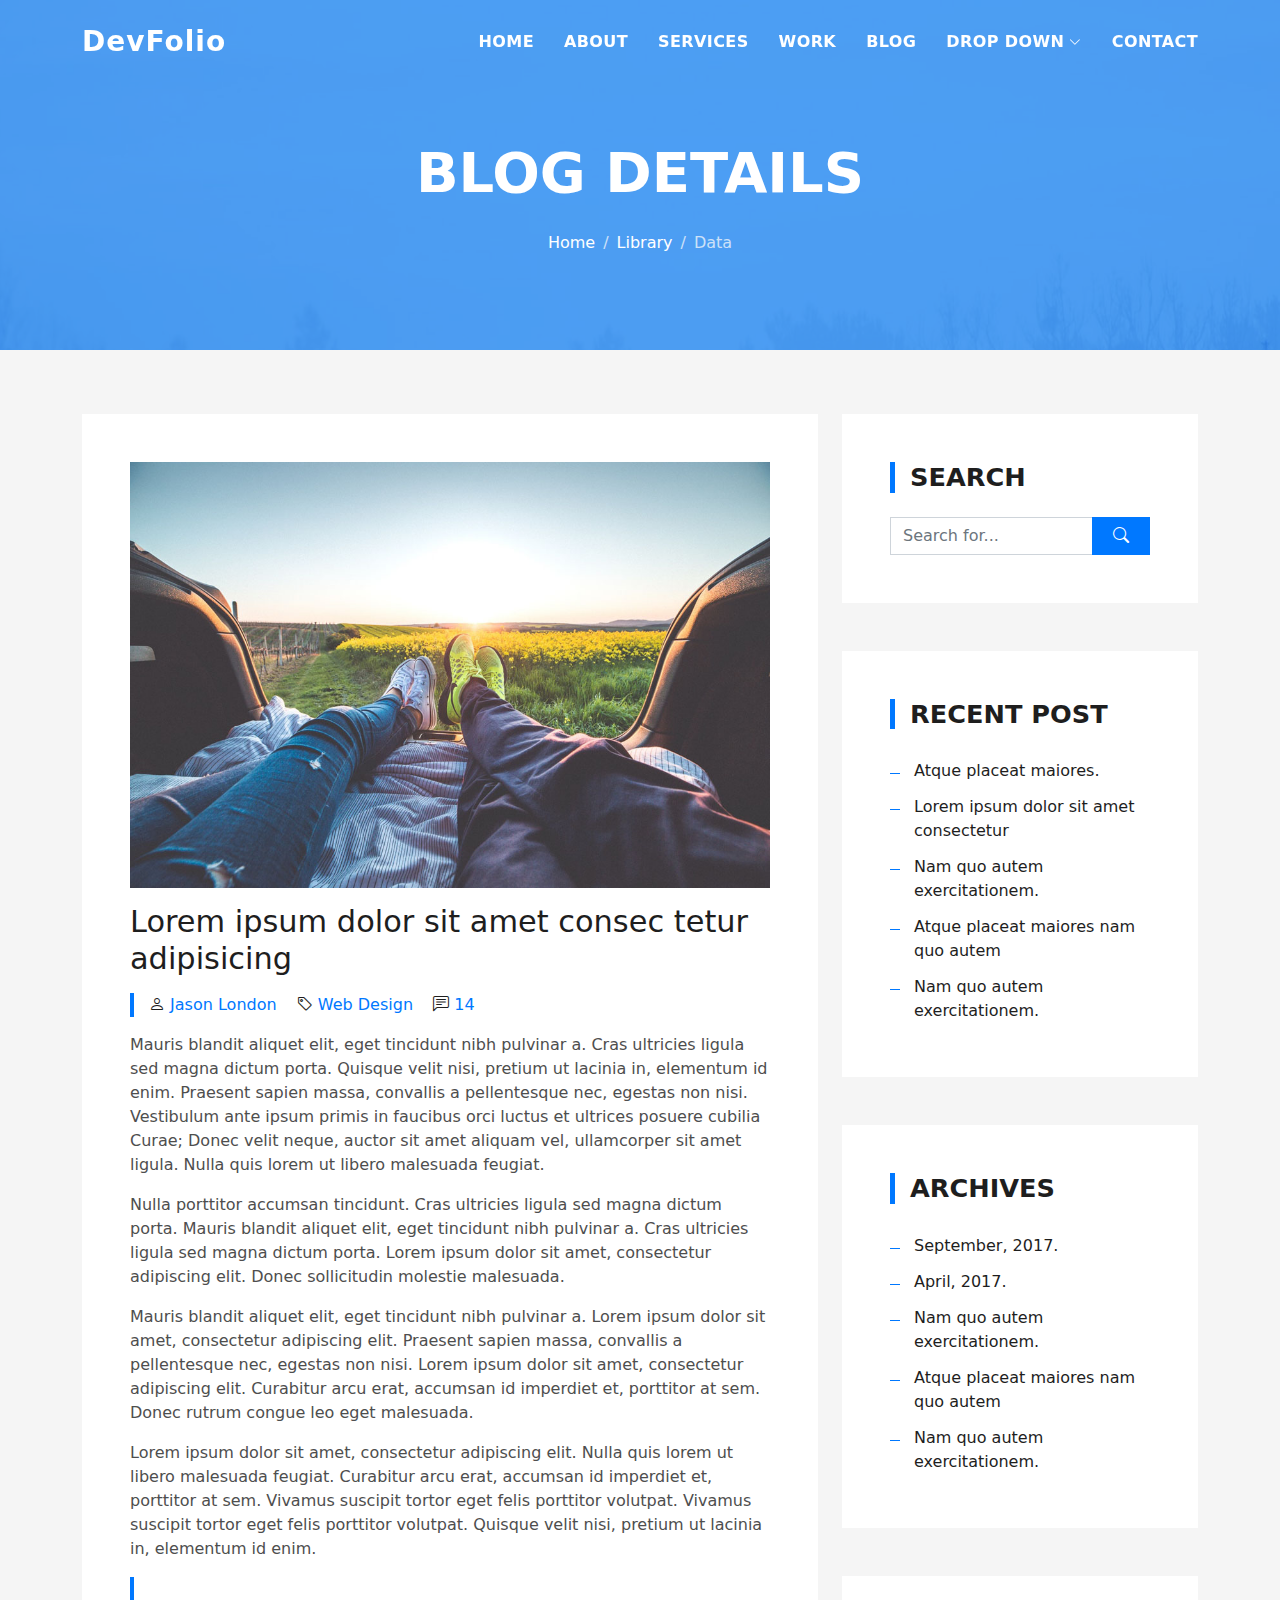
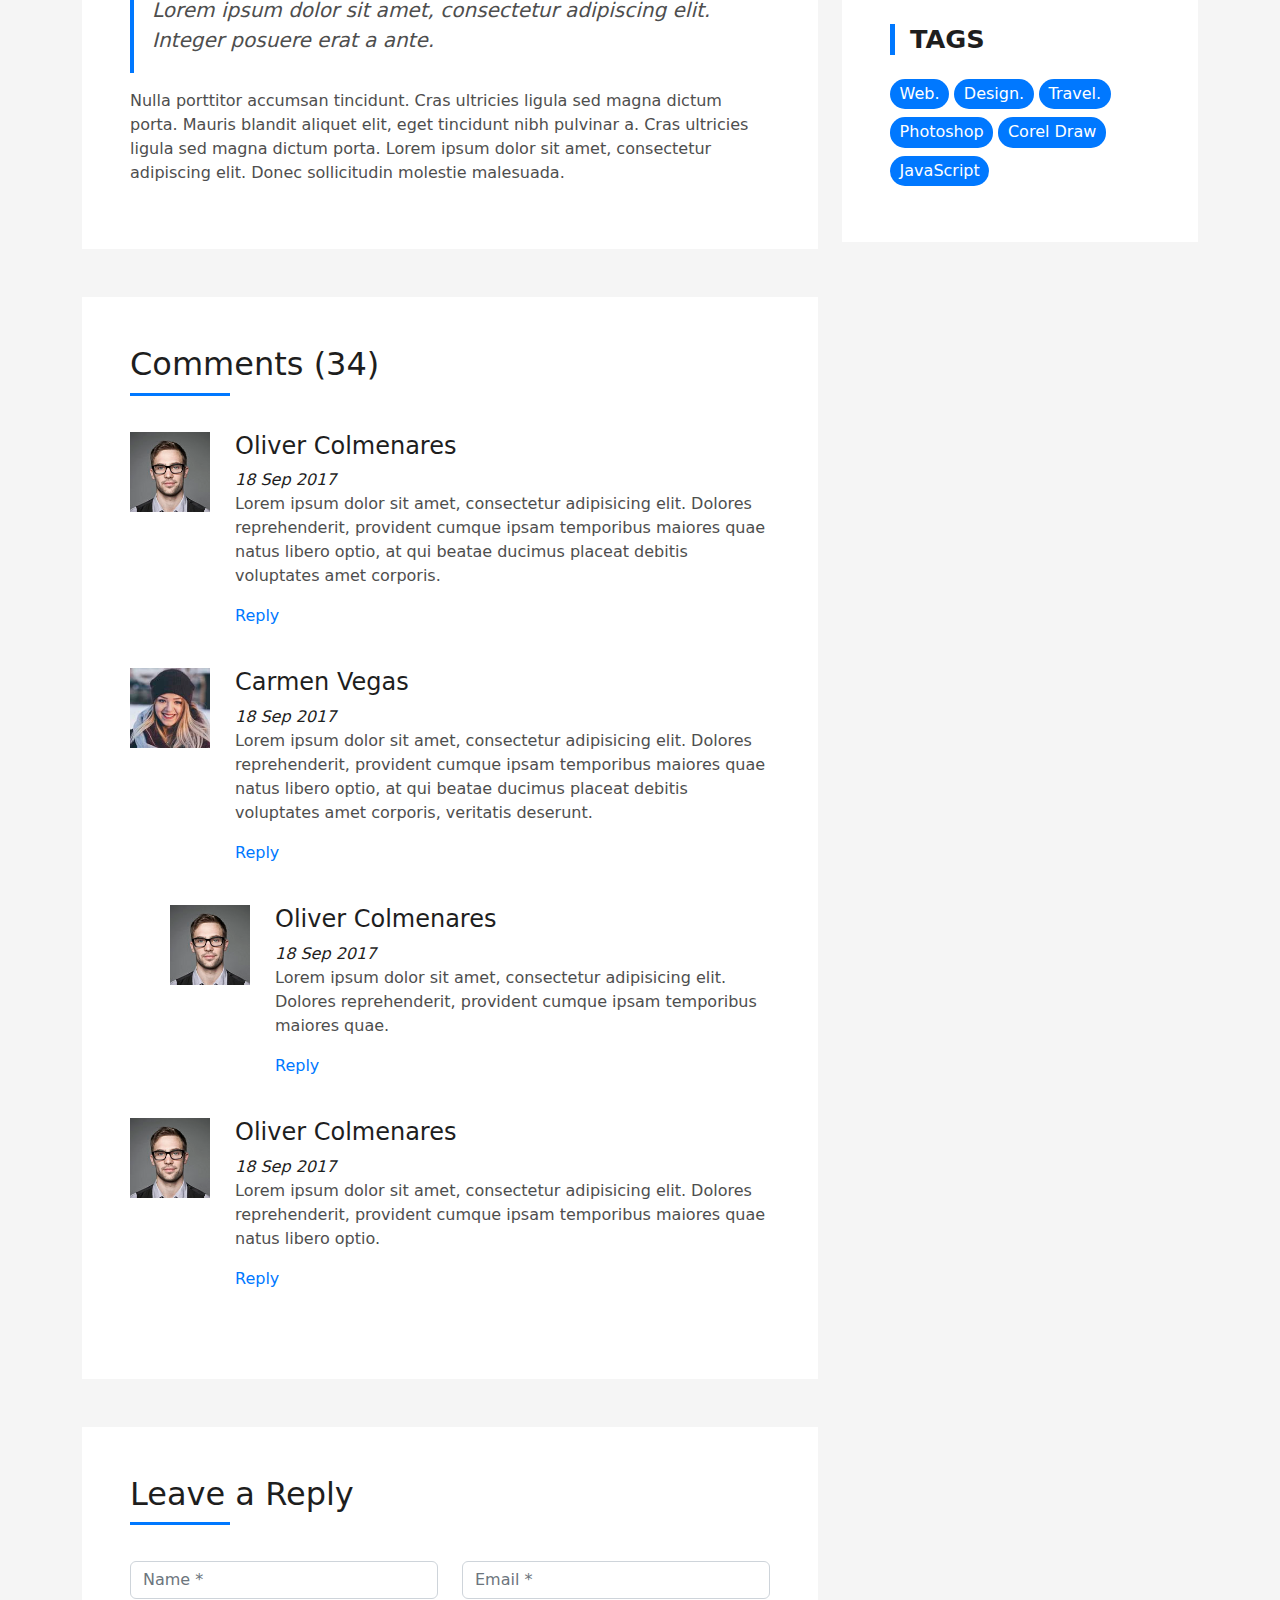
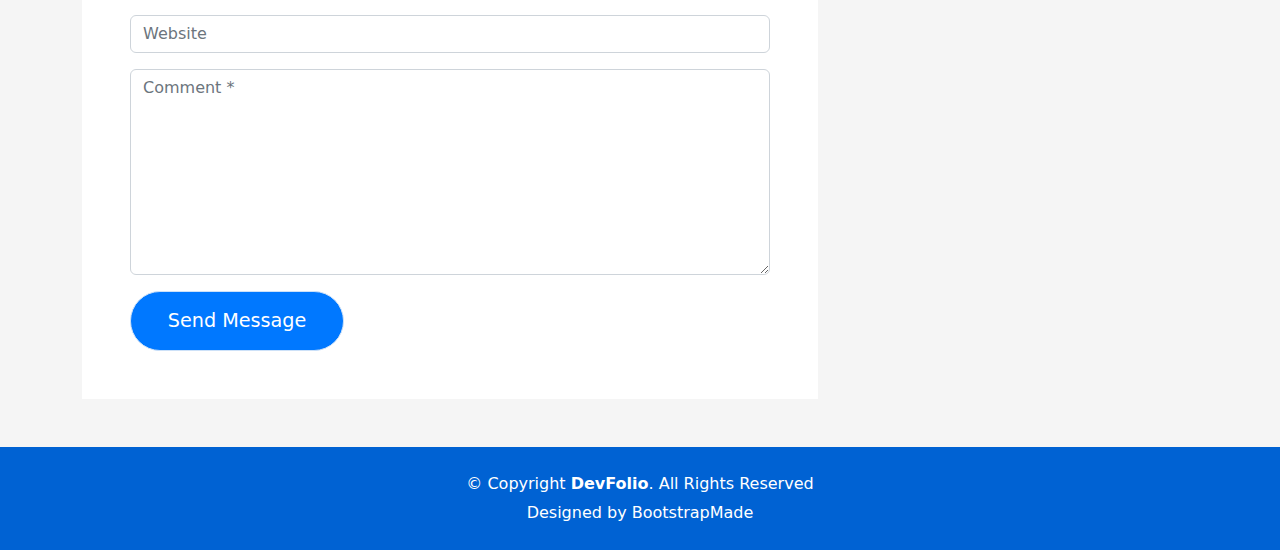
<file: DevFolio/blog-single.html>
<!DOCTYPE html>
<html lang="en">

<head>
  <meta charset="utf-8">
  <meta content="width=device-width, initial-scale=1.0" name="viewport">

  <title>DevFolio Bootstrap Portfolio Template - Blog Single</title>
  <meta content="" name="description">
  <meta content="" name="keywords">

  <!-- Favicons -->
  <link href="assets/img/favicon.png" rel="icon">
  <link href="assets/img/apple-touch-icon.png" rel="apple-touch-icon">

  <!-- Vendor CSS Files -->
  <link href="assets/vendor/bootstrap/css/bootstrap.min.css" rel="stylesheet">
  <link href="assets/vendor/bootstrap-icons/bootstrap-icons.css" rel="stylesheet">
  <link href="assets/vendor/glightbox/css/glightbox.min.css" rel="stylesheet">
  <link href="assets/vendor/swiper/swiper-bundle.min.css" rel="stylesheet">

  <!-- Template Main CSS File -->
  <link href="assets/css/style.css" rel="stylesheet">

  <!-- =======================================================
  * Template Name: DevFolio
  * Updated: Mar 10 2023 with Bootstrap v5.2.3
  * Template URL: https://bootstrapmade.com/devfolio-bootstrap-portfolio-html-template/
  * Author: BootstrapMade.com
  * License: https://bootstrapmade.com/license/
  ======================================================== -->
</head>

<body>

  <!-- ======= Header ======= -->
  <header id="header" class="fixed-top">
    <div class="container d-flex align-items-center justify-content-between">

      <h1 class="logo"><a href="index.html">DevFolio</a></h1>
      <!-- Uncomment below if you prefer to use an image logo -->
      <!-- <a href="index.html" class="logo"><img src="assets/img/logo.png" alt="" class="img-fluid"></a>-->

      <nav id="navbar" class="navbar">
        <ul>
          <li><a class="nav-link scrollto " href="#hero">Home</a></li>
          <li><a class="nav-link scrollto" href="#about">About</a></li>
          <li><a class="nav-link scrollto" href="#services">Services</a></li>
          <li><a class="nav-link scrollto " href="#work">Work</a></li>
          <li><a class="nav-link scrollto " href="#blog">Blog</a></li>
          <li class="dropdown"><a href="#"><span>Drop Down</span> <i class="bi bi-chevron-down"></i></a>
            <ul>
              <li><a href="#">Drop Down 1</a></li>
              <li class="dropdown"><a href="#"><span>Deep Drop Down</span> <i class="bi bi-chevron-right"></i></a>
                <ul>
                  <li><a href="#">Deep Drop Down 1</a></li>
                  <li><a href="#">Deep Drop Down 2</a></li>
                  <li><a href="#">Deep Drop Down 3</a></li>
                  <li><a href="#">Deep Drop Down 4</a></li>
                  <li><a href="#">Deep Drop Down 5</a></li>
                </ul>
              </li>
              <li><a href="#">Drop Down 2</a></li>
              <li><a href="#">Drop Down 3</a></li>
              <li><a href="#">Drop Down 4</a></li>
            </ul>
          </li>
          <li><a class="nav-link scrollto" href="#contact">Contact</a></li>
        </ul>
        <i class="bi bi-list mobile-nav-toggle"></i>
      </nav><!-- .navbar -->

    </div>
  </header><!-- End Header -->

  <div class="hero hero-single route bg-image" style="background-image: url(assets/img/overlay-bg.jpg)">
    <div class="overlay-mf"></div>
    <div class="hero-content display-table">
      <div class="table-cell">
        <div class="container">
          <h2 class="hero-title mb-4">Blog Details</h2>
          <ol class="breadcrumb d-flex justify-content-center">
            <li class="breadcrumb-item">
              <a href="#">Home</a>
            </li>
            <li class="breadcrumb-item">
              <a href="#">Library</a>
            </li>
            <li class="breadcrumb-item active">Data</li>
          </ol>
        </div>
      </div>
    </div>
  </div>

  <main id="main">

    <!-- ======= Blog Single Section ======= -->
    <section class="blog-wrapper sect-pt4" id="blog">
      <div class="container">
        <div class="row">
          <div class="col-md-8">
            <div class="post-box">
              <div class="post-thumb">
                <img src="assets/img/post-1.jpg" class="img-fluid" alt="">
              </div>
              <div class="post-meta">
                <h1 class="article-title">Lorem ipsum dolor sit amet consec tetur adipisicing</h1>
                <ul>
                  <li>
                    <span class="bi bi-person"></span>
                    <a href="#">Jason London</a>
                  </li>
                  <li>
                    <span class="bi bi-tag"></span>
                    <a href="#">Web Design</a>
                  </li>
                  <li>
                    <span class="bi bi-chat-left-text"></span>
                    <a href="#">14</a>
                  </li>
                </ul>
              </div>
              <div class="article-content">
                <p>
                  Mauris blandit aliquet elit, eget tincidunt nibh pulvinar a. Cras ultricies ligula sed magna dictum
                  porta. Quisque velit
                  nisi, pretium ut lacinia in, elementum id enim. Praesent sapien massa, convallis a pellentesque
                  nec, egestas non nisi. Vestibulum ante ipsum primis in faucibus orci luctus et ultrices posuere
                  cubilia Curae; Donec velit neque, auctor sit amet aliquam vel, ullamcorper sit amet ligula.
                  Nulla quis lorem ut libero malesuada feugiat.
                </p>
                <p>
                  Nulla porttitor accumsan tincidunt. Cras ultricies ligula sed magna dictum porta. Mauris blandit
                  aliquet elit, eget tincidunt
                  nibh pulvinar a. Cras ultricies ligula sed magna dictum porta. Lorem ipsum dolor sit amet,
                  consectetur adipiscing elit. Donec sollicitudin molestie malesuada.
                </p>
                <p>
                  Mauris blandit aliquet elit, eget tincidunt nibh pulvinar a. Lorem ipsum dolor sit amet, consectetur
                  adipiscing elit. Praesent
                  sapien massa, convallis a pellentesque nec, egestas non nisi. Lorem ipsum dolor sit amet,
                  consectetur adipiscing elit. Curabitur arcu erat, accumsan id imperdiet et, porttitor at
                  sem. Donec rutrum congue leo eget malesuada.
                </p>
                <p>
                  Lorem ipsum dolor sit amet, consectetur adipiscing elit. Nulla quis lorem ut libero malesuada feugiat.
                  Curabitur arcu erat,
                  accumsan id imperdiet et, porttitor at sem. Vivamus suscipit tortor eget felis porttitor
                  volutpat. Vivamus suscipit tortor eget felis porttitor volutpat. Quisque velit nisi, pretium
                  ut lacinia in, elementum id enim.
                </p>
                <blockquote class="blockquote">
                  <p class="mb-0">Lorem ipsum dolor sit amet, consectetur adipiscing elit. Integer posuere erat a ante.</p>
                </blockquote>
                <p>
                  Nulla porttitor accumsan tincidunt. Cras ultricies ligula sed magna dictum porta. Mauris blandit
                  aliquet elit, eget tincidunt
                  nibh pulvinar a. Cras ultricies ligula sed magna dictum porta. Lorem ipsum dolor sit amet,
                  consectetur adipiscing elit. Donec sollicitudin molestie malesuada.
                </p>
              </div>
            </div>
            <div class="box-comments">
              <div class="title-box-2">
                <h4 class="title-comments title-left">Comments (34)</h4>
              </div>
              <ul class="list-comments">
                <li>
                  <div class="comment-avatar">
                    <img src="assets/img/testimonial-2.jpg" alt="">
                  </div>
                  <div class="comment-details">
                    <h4 class="comment-author">Oliver Colmenares</h4>
                    <span>18 Sep 2017</span>
                    <p>
                      Lorem ipsum dolor sit amet, consectetur adipisicing elit. Dolores reprehenderit, provident cumque
                      ipsam temporibus maiores
                      quae natus libero optio, at qui beatae ducimus placeat debitis voluptates amet corporis.
                    </p>
                    <a href="3">Reply</a>
                  </div>
                </li>
                <li>
                  <div class="comment-avatar">
                    <img src="assets/img/testimonial-4.jpg" alt="">
                  </div>
                  <div class="comment-details">
                    <h4 class="comment-author">Carmen Vegas</h4>
                    <span>18 Sep 2017</span>
                    <p>
                      Lorem ipsum dolor sit amet, consectetur adipisicing elit. Dolores reprehenderit, provident cumque
                      ipsam temporibus maiores
                      quae natus libero optio, at qui beatae ducimus placeat debitis voluptates amet corporis,
                      veritatis deserunt.
                    </p>
                    <a href="3">Reply</a>
                  </div>
                </li>
                <li class="comment-children">
                  <div class="comment-avatar">
                    <img src="assets/img/testimonial-2.jpg" alt="">
                  </div>
                  <div class="comment-details">
                    <h4 class="comment-author">Oliver Colmenares</h4>
                    <span>18 Sep 2017</span>
                    <p>
                      Lorem ipsum dolor sit amet, consectetur adipisicing elit. Dolores reprehenderit, provident cumque
                      ipsam temporibus maiores
                      quae.
                    </p>
                    <a href="3">Reply</a>
                  </div>
                </li>
                <li>
                  <div class="comment-avatar">
                    <img src="assets/img/testimonial-2.jpg" alt="">
                  </div>
                  <div class="comment-details">
                    <h4 class="comment-author">Oliver Colmenares</h4>
                    <span>18 Sep 2017</span>
                    <p>
                      Lorem ipsum dolor sit amet, consectetur adipisicing elit. Dolores reprehenderit, provident cumque
                      ipsam temporibus maiores
                      quae natus libero optio.
                    </p>
                    <a href="3">Reply</a>
                  </div>
                </li>
              </ul>
            </div>
            <div class="form-comments">
              <div class="title-box-2">
                <h3 class="title-left">
                  Leave a Reply
                </h3>
              </div>
              <form class="form-mf">
                <div class="row">
                  <div class="col-md-6 mb-3">
                    <div class="form-group">
                      <input type="text" class="form-control input-mf" id="inputName" placeholder="Name *" required>
                    </div>
                  </div>
                  <div class="col-md-6 mb-3">
                    <div class="form-group">
                      <input type="email" class="form-control input-mf" id="inputEmail1" placeholder="Email *" required>
                    </div>
                  </div>
                  <div class="col-md-12 mb-3">
                    <div class="form-group">
                      <input type="url" class="form-control input-mf" id="inputUrl" placeholder="Website">
                    </div>
                  </div>
                  <div class="col-md-12 mb-3">
                    <div class="form-group">
                      <textarea id="textMessage" class="form-control input-mf" placeholder="Comment *" name="message" cols="45" rows="8" required></textarea>
                    </div>
                  </div>
                  <div class="col-md-12">
                    <button type="submit" class="button button-a button-big button-rouded">Send Message</button>
                  </div>
                </div>
              </form>
            </div>
          </div>
          <div class="col-md-4">
            <div class="widget-sidebar sidebar-search">
              <h5 class="sidebar-title">Search</h5>
              <div class="sidebar-content">
                <form>
                  <div class="input-group">
                    <input type="text" class="form-control" placeholder="Search for..." aria-label="Search for...">
                    <span class="input-group-btn">
                      <button class="btn btn-secondary btn-search" type="button">
                        <span class="bi bi-search"></span>
                      </button>
                    </span>
                  </div>
                </form>
              </div>
            </div>
            <div class="widget-sidebar">
              <h5 class="sidebar-title">Recent Post</h5>
              <div class="sidebar-content">
                <ul class="list-sidebar">
                  <li>
                    <a href="#">Atque placeat maiores.</a>
                  </li>
                  <li>
                    <a href="#">Lorem ipsum dolor sit amet consectetur</a>
                  </li>
                  <li>
                    <a href="#">Nam quo autem exercitationem.</a>
                  </li>
                  <li>
                    <a href="#">Atque placeat maiores nam quo autem</a>
                  </li>
                  <li>
                    <a href="#">Nam quo autem exercitationem.</a>
                  </li>
                </ul>
              </div>
            </div>
            <div class="widget-sidebar">
              <h5 class="sidebar-title">Archives</h5>
              <div class="sidebar-content">
                <ul class="list-sidebar">
                  <li>
                    <a href="#">September, 2017.</a>
                  </li>
                  <li>
                    <a href="#">April, 2017.</a>
                  </li>
                  <li>
                    <a href="#">Nam quo autem exercitationem.</a>
                  </li>
                  <li>
                    <a href="#">Atque placeat maiores nam quo autem</a>
                  </li>
                  <li>
                    <a href="#">Nam quo autem exercitationem.</a>
                  </li>
                </ul>
              </div>
            </div>
            <div class="widget-sidebar widget-tags">
              <h5 class="sidebar-title">Tags</h5>
              <div class="sidebar-content">
                <ul>
                  <li>
                    <a href="#">Web.</a>
                  </li>
                  <li>
                    <a href="#">Design.</a>
                  </li>
                  <li>
                    <a href="#">Travel.</a>
                  </li>
                  <li>
                    <a href="#">Photoshop</a>
                  </li>
                  <li>
                    <a href="#">Corel Draw</a>
                  </li>
                  <li>
                    <a href="#">JavaScript</a>
                  </li>
                </ul>
              </div>
            </div>
          </div>
        </div>
      </div>
    </section><!-- End Blog Single Section -->

  </main><!-- End #main -->

  <!-- ======= Footer ======= -->
  <footer>
    <div class="container">
      <div class="row">
        <div class="col-sm-12">
          <div class="copyright-box">
            <p class="copyright">&copy; Copyright <strong>DevFolio</strong>. All Rights Reserved</p>
            <div class="credits">
              <!--
              All the links in the footer should remain intact.
              You can delete the links only if you purchased the pro version.
              Licensing information: https://bootstrapmade.com/license/
              Purchase the pro version with working PHP/AJAX contact form: https://bootstrapmade.com/buy/?theme=DevFolio
            -->
              Designed by <a href="https://bootstrapmade.com/">BootstrapMade</a>
            </div>
          </div>
        </div>
      </div>
    </div>
  </footer><!-- End  Footer -->

  <div id="preloader"></div>
  <a href="#" class="back-to-top d-flex align-items-center justify-content-center"><i class="bi bi-arrow-up-short"></i></a>

  <!-- Vendor JS Files -->
  <script src="assets/vendor/purecounter/purecounter_vanilla.js"></script>
  <script src="assets/vendor/bootstrap/js/bootstrap.bundle.min.js"></script>
  <script src="assets/vendor/glightbox/js/glightbox.min.js"></script>
  <script src="assets/vendor/swiper/swiper-bundle.min.js"></script>
  <script src="assets/vendor/typed.js/typed.min.js"></script>
  <script src="assets/vendor/php-email-form/validate.js"></script>

  <!-- Template Main JS File -->
  <script src="assets/js/main.js"></script>

</body>

</html>
</file>
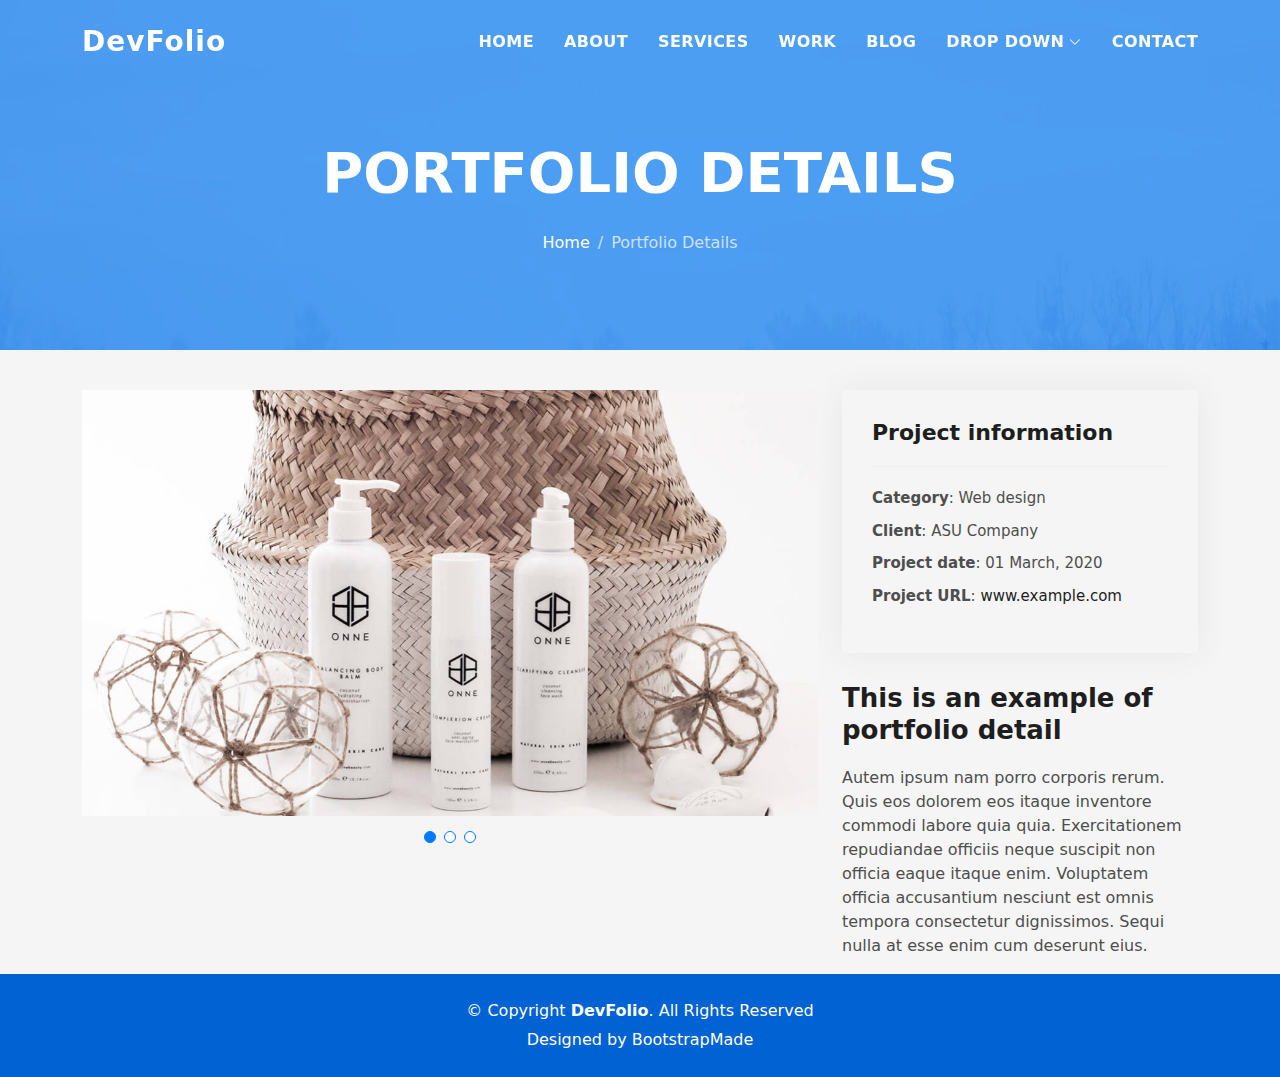
<file: DevFolio/portfolio-details.html>
<!DOCTYPE html>
<html lang="en">

<head>
  <meta charset="utf-8">
  <meta content="width=device-width, initial-scale=1.0" name="viewport">

  <title>DevFolio Bootstrap Portfolio Template - Portfolio Details</title>
  <meta content="" name="description">
  <meta content="" name="keywords">

  <!-- Favicons -->
  <link href="assets/img/favicon.png" rel="icon">
  <link href="assets/img/apple-touch-icon.png" rel="apple-touch-icon">

  <!-- Vendor CSS Files -->
  <link href="assets/vendor/bootstrap/css/bootstrap.min.css" rel="stylesheet">
  <link href="assets/vendor/bootstrap-icons/bootstrap-icons.css" rel="stylesheet">
  <link href="assets/vendor/glightbox/css/glightbox.min.css" rel="stylesheet">
  <link href="assets/vendor/swiper/swiper-bundle.min.css" rel="stylesheet">

  <!-- Template Main CSS File -->
  <link href="assets/css/style.css" rel="stylesheet">

  <!-- =======================================================
  * Template Name: DevFolio
  * Updated: Mar 10 2023 with Bootstrap v5.2.3
  * Template URL: https://bootstrapmade.com/devfolio-bootstrap-portfolio-html-template/
  * Author: BootstrapMade.com
  * License: https://bootstrapmade.com/license/
  ======================================================== -->
</head>

<body>

  <!-- ======= Header ======= -->
  <header id="header" class="fixed-top">
    <div class="container d-flex align-items-center justify-content-between">

      <h1 class="logo"><a href="index.html">DevFolio</a></h1>
      <!-- Uncomment below if you prefer to use an image logo -->
      <!-- <a href="index.html" class="logo"><img src="assets/img/logo.png" alt="" class="img-fluid"></a>-->

      <nav id="navbar" class="navbar">
        <ul>
          <li><a class="nav-link scrollto " href="#hero">Home</a></li>
          <li><a class="nav-link scrollto" href="#about">About</a></li>
          <li><a class="nav-link scrollto" href="#services">Services</a></li>
          <li><a class="nav-link scrollto " href="#work">Work</a></li>
          <li><a class="nav-link scrollto " href="#blog">Blog</a></li>
          <li class="dropdown"><a href="#"><span>Drop Down</span> <i class="bi bi-chevron-down"></i></a>
            <ul>
              <li><a href="#">Drop Down 1</a></li>
              <li class="dropdown"><a href="#"><span>Deep Drop Down</span> <i class="bi bi-chevron-right"></i></a>
                <ul>
                  <li><a href="#">Deep Drop Down 1</a></li>
                  <li><a href="#">Deep Drop Down 2</a></li>
                  <li><a href="#">Deep Drop Down 3</a></li>
                  <li><a href="#">Deep Drop Down 4</a></li>
                  <li><a href="#">Deep Drop Down 5</a></li>
                </ul>
              </li>
              <li><a href="#">Drop Down 2</a></li>
              <li><a href="#">Drop Down 3</a></li>
              <li><a href="#">Drop Down 4</a></li>
            </ul>
          </li>
          <li><a class="nav-link scrollto" href="#contact">Contact</a></li>
        </ul>
        <i class="bi bi-list mobile-nav-toggle"></i>
      </nav><!-- .navbar -->

    </div>
  </header><!-- End Header -->

  <div class="hero hero-single route bg-image" style="background-image: url(assets/img/overlay-bg.jpg)">
    <div class="overlay-mf"></div>
    <div class="hero-content display-table">
      <div class="table-cell">
        <div class="container">
          <h2 class="hero-title mb-4">Portfolio Details</h2>
          <ol class="breadcrumb d-flex justify-content-center">
            <li class="breadcrumb-item">
              <a href="#">Home</a>
            </li>
            <li class="breadcrumb-item active">Portfolio Details</li>
          </ol>
        </div>
      </div>
    </div>
  </div>

  <main id="main">

    <!-- ======= Portfolio Details Section ======= -->
    <section id="portfolio-details" class="portfolio-details">
      <div class="container">

        <div class="row gy-4">

          <div class="col-lg-8">
            <div class="portfolio-details-slider swiper">
              <div class="swiper-wrapper align-items-center">

                <div class="swiper-slide">
                  <img src="assets/img/portfolio-details-1.jpg" alt="">
                </div>

                <div class="swiper-slide">
                  <img src="assets/img/portfolio-details-2.jpg" alt="">
                </div>

                <div class="swiper-slide">
                  <img src="assets/img/portfolio-details-3.jpg" alt="">
                </div>

              </div>
              <div class="swiper-pagination"></div>
            </div>
          </div>

          <div class="col-lg-4">
            <div class="portfolio-info">
              <h3>Project information</h3>
              <ul>
                <li><strong>Category</strong>: Web design</li>
                <li><strong>Client</strong>: ASU Company</li>
                <li><strong>Project date</strong>: 01 March, 2020</li>
                <li><strong>Project URL</strong>: <a href="#">www.example.com</a></li>
              </ul>
            </div>
            <div class="portfolio-description">
              <h2>This is an example of portfolio detail</h2>
              <p>
                Autem ipsum nam porro corporis rerum. Quis eos dolorem eos itaque inventore commodi labore quia quia. Exercitationem repudiandae officiis neque suscipit non officia eaque itaque enim. Voluptatem officia accusantium nesciunt est omnis tempora consectetur dignissimos. Sequi nulla at esse enim cum deserunt eius.
              </p>
            </div>
          </div>

        </div>

      </div>
    </section><!-- End Portfolio Details Section -->

  </main><!-- End #main -->

  <!-- ======= Footer ======= -->
  <footer>
    <div class="container">
      <div class="row">
        <div class="col-sm-12">
          <div class="copyright-box">
            <p class="copyright">&copy; Copyright <strong>DevFolio</strong>. All Rights Reserved</p>
            <div class="credits">
              <!--
              All the links in the footer should remain intact.
              You can delete the links only if you purchased the pro version.
              Licensing information: https://bootstrapmade.com/license/
              Purchase the pro version with working PHP/AJAX contact form: https://bootstrapmade.com/buy/?theme=DevFolio
            -->
              Designed by <a href="https://bootstrapmade.com/">BootstrapMade</a>
            </div>
          </div>
        </div>
      </div>
    </div>
  </footer><!-- End  Footer -->

  <div id="preloader"></div>
  <a href="#" class="back-to-top d-flex align-items-center justify-content-center"><i class="bi bi-arrow-up-short"></i></a>

  <!-- Vendor JS Files -->
  <script src="assets/vendor/purecounter/purecounter_vanilla.js"></script>
  <script src="assets/vendor/bootstrap/js/bootstrap.bundle.min.js"></script>
  <script src="assets/vendor/glightbox/js/glightbox.min.js"></script>
  <script src="assets/vendor/swiper/swiper-bundle.min.js"></script>
  <script src="assets/vendor/typed.js/typed.min.js"></script>
  <script src="assets/vendor/php-email-form/validate.js"></script>

  <!-- Template Main JS File -->
  <script src="assets/js/main.js"></script>

</body>

</html>
</file>
<file: DevFolio/assets/css/style.css>
/**
* Template Name: DevFolio
* Updated: Mar 10 2023 with Bootstrap v5.2.3
* Template URL: https://bootstrapmade.com/devfolio-bootstrap-portfolio-html-template/
* Author: BootstrapMade.com
* License: https://bootstrapmade.com/license/
*/

/*--------------------------------------------------------------
# General
--------------------------------------------------------------*/
body {
  background-color: #f5f5f5;
  color: #4e4e4e;
}

h1,
h2,
h3,
h4,
h5,
h6 {
  color: #1e1e1e;
}

a {
  color: #1e1e1e;
  text-decoration: none;
  transition: all 0.5s ease-in-out;
}

a:hover {
  color: #0078ff;
  text-decoration: none;
  transition: all 0.5s ease-in-out;
}

.p-r {
  position: relative;
}

.color-a {
  text-decoration: none;
  color: #0078ff;
}

.color-d {
  color: #f5f5f5;
}

.color-text-a {
  text-decoration: none;
  color: #4e4e4e;
}

.box-shadow,
.card-blog,
.work-box,
.service-box,
.paralax-mf {
  box-shadow: 0 13px 8px -10px rgba(0, 0, 0, 0.1);
}

.box-shadow-a,
.button:hover {
  text-decoration: none;
  box-shadow: 0 0 0 4px #cde1f8;
}

.display-5 {
  font-size: 2.5rem;
  font-weight: 300;
  line-height: 1.1;
}

.display-6 {
  font-size: 2rem;
  font-weight: 300;
  line-height: 1.1;
}

.avatar {
  width: 32px;
  height: 32px;
  margin-right: 4px;
  overflow: hidden;
}

.bg-image {
  background-repeat: no-repeat;
  background-attachment: fixed;
  background-size: cover;
  background-position: center center;
}

@media (max-width: 1024px) {
  .bg-image {
    background-attachment: scroll;
  }
}

.overlay-mf {
  background-color: #0078ff;
}

.overlay-mf {
  position: absolute;
  top: 0;
  left: 0px;
  padding: 0;
  height: 100%;
  width: 100%;
  opacity: 0.7;
}

.paralax-mf {
  position: relative;
  padding: 8rem 0;
}

.display-table {
  width: 100%;
  height: 100%;
  display: table;
}

.table-cell {
  display: table-cell;
  vertical-align: middle;
}

/*--/ Sections /--*/
.sect-4 {
  padding: 4rem 0;
}

.sect-pt4 {
  padding-top: 4rem;
}

.sect-mt4 {
  margin-top: 4rem;
}

/*--/ Title s /--*/
.title-s {
  font-weight: 600;
  color: #1e1e1e;
  font-size: 1.1rem;
}

/*--/ Title A /--*/
.title-box {
  margin-bottom: 4rem;
}

.title-a {
  text-decoration: none;
  font-size: 3rem;
  font-weight: bold;
  text-transform: uppercase;
}

.subtitle-a {
  text-decoration: none;
  color: #4e4e4e;
}

.line-mf {
  width: 40px;
  height: 5px;
  background-color: #0078ff;
  margin: 0 auto;
}

/*--/ Title Left /--*/
.title-box-2 {
  margin-bottom: 3rem;
}

.title-left {
  font-size: 2rem;
  position: relative;
}

.title-left:before {
  content: "";
  position: absolute;
  height: 3px;
  background-color: #0078ff;
  width: 100px;
  bottom: -12px;
}

/*------/ Box /------*/
.box-pl2 {
  padding-left: 2rem;
}

.box-shadow-full {
  padding: 3rem 1.25rem;
  position: relative;
  background-color: #fff;
  margin-bottom: 3rem;
  z-index: 2;
  box-shadow: 0 1px 1px 0 rgba(0, 0, 0, 0.06), 0 2px 5px 0 rgba(0, 0, 0, 0.2);
}

@media (min-width: 768px) {
  .box-shadow-full {
    padding: 3rem;
  }
}

/*------/ Socials /------*/
.socials {
  padding: 1.5rem 0;
}

.socials ul li {
  display: inline-block;
}

.socials .ico-circle {
  height: 40px;
  width: 40px;
  font-size: 1.2rem;
  border-radius: 50%;
  line-height: 1.6;
  margin: 0 15px 0 0;
  box-shadow: 0 0 0 3px #0078ff;
  transition: all 500ms ease;
}

.socials .ico-circle:hover {
  background-color: #0078ff;
  color: #fff;
  box-shadow: 0 0 0 3px #cde1f8;
  transition: all 500ms ease;
}

/*------/ Ul resect /------*/
.ul-resect,
.widget-tags ul,
.widget-sidebar .list-sidebar,
.box-comments .list-comments,
.blog-wrapper .post-meta ul,
.list-ico,
.socials ul {
  list-style: none;
  padding-left: 0;
  margin-bottom: 0;
}

.list-ico {
  line-height: 2;
}

.list-ico span {
  color: #0078ff;
  margin-right: 10px;
}

/*------/ Ico Circle /------*/
.ico-circle {
  height: 100px;
  width: 100px;
  font-size: 2rem;
  border-radius: 50%;
  line-height: 1.55;
  margin: 0 auto;
  text-align: center;
  box-shadow: 0 0 0 10px #0078ff;
  display: block;
}

/*------/ Owl Carousel /------*/
.owl-theme .owl-dots {
  text-align: center;
  margin-top: 18px;
}

.owl-theme .owl-dots .owl-dot {
  display: inline-block;
}

.owl-theme .owl-dots .owl-dot span {
  width: 18px;
  height: 7px;
  margin: 5px 5px;
  background: #cde1f8;
  border: 0px solid #cde1f8;
  display: block;
  transition: all 0.6s ease-in-out;
  cursor: pointer;
}

.owl-theme .owl-dots .owl-dot:hover span {
  background-color: #cde1f8;
}

.owl-theme .owl-dots .owl-dot.active span {
  background-color: #1B1B1B;
  width: 25px;
}

/*--/ Scrolltop s /--*/
.scrolltop-mf {
  position: relative;
  display: none;
}

.scrolltop-mf span {
  z-index: 999;
  position: fixed;
  width: 42px;
  height: 42px;
  background-color: #0078ff;
  opacity: 0.7;
  font-size: 1.6rem;
  line-height: 1.5;
  text-align: center;
  color: #fff;
  top: auto;
  left: auto;
  right: 30px;
  bottom: 50px;
  cursor: pointer;
  border-radius: 50%;
}

/*--------------------------------------------------------------
# Back to top button
--------------------------------------------------------------*/
.back-to-top {
  position: fixed;
  visibility: hidden;
  opacity: 0;
  right: 15px;
  bottom: 15px;
  z-index: 996;
  background: #0078ff;
  width: 40px;
  height: 40px;
  border-radius: 50px;
  transition: all 0.4s;
}

.back-to-top i {
  font-size: 28px;
  color: #fff;
  line-height: 0;
}

.back-to-top:hover {
  background: #298eff;
  color: #fff;
}

.back-to-top.active {
  visibility: visible;
  opacity: 1;
}

/*------/ Prelaoder /------*/
#preloader {
  position: fixed;
  top: 0;
  left: 0;
  right: 0;
  bottom: 0;
  z-index: 9999;
  overflow: hidden;
  background: #fff;
}

#preloader:before {
  content: "";
  position: fixed;
  top: calc(50% - 30px);
  left: calc(50% - 30px);
  border: 6px solid #f2f2f2;
  border-top: 6px solid #0078ff;
  border-radius: 50%;
  width: 60px;
  height: 60px;
  animation: animate-preloader 1s linear infinite;
}

@keyframes animate-preloader {
  0% {
    transform: rotate(0deg);
  }

  100% {
    transform: rotate(360deg);
  }
}

/*------/ Button /------*/
.button {
  display: inline-block;
  padding: 0.3rem 0.6rem;
  text-align: center;
  vertical-align: middle;
  -webkit-user-select: none;
  -moz-user-select: none;
  user-select: none;
  font-size: 1rem;
  border-radius: 0.3rem;
  border: 1px solid transparent;
  transition: all 500ms ease;
  cursor: pointer;
}

.button:focus {
  outline: 0;
}

.button:hover {
  background-color: #0062d3;
  color: #fff;
  transition: all 500ms ease;
}

.button-a {
  text-decoration: none;
  background-color: #0078ff;
  color: #fff;
  border-color: #cde1f8;
}

.button-big {
  padding: 0.9rem 2.3rem;
  font-size: 1.2rem;
}

.button-rouded {
  border-radius: 5rem;
}

.btn-lg {
  padding: 0.5rem 1rem;
  font-size: 1.25rem;
  line-height: 1.5;
  border-radius: 0.3rem;
}

/*--------------------------------------------------------------
# Header
--------------------------------------------------------------*/
#header {
  transition: all 0.5s;
  z-index: 997;
  padding: 20px 0;
}

#header .logo {
  font-size: 28px;
  margin: 0;
  padding: 0;
  font-weight: 600;
  letter-spacing: 1px;
}

#header .logo a {
  color: #fff;
}

#header .logo img {
  max-height: 40px;
}

#header.header-scrolled {
  background: rgba(0, 0, 0, 0.9);
  padding: 12px 0;
}

/*--------------------------------------------------------------
# Navigation Menu
--------------------------------------------------------------*/
/**
* Desktop Navigation 
*/
.navbar {
  padding: 0;
}

.navbar ul {
  margin: 0;
  padding: 0;
  display: flex;
  list-style: none;
  align-items: center;
}

.navbar li {
  position: relative;
}

.navbar>ul>li {
  white-space: nowrap;
  padding: 10px 0 10px 30px;
}

.navbar a,
.navbar a:focus {
  display: flex;
  align-items: center;
  justify-content: space-between;
  color: #fff;
  font-size: 16px;
  font-weight: 600;
  padding: 0;
  white-space: nowrap;
  transition: 0.3s;
  letter-spacing: 0.4px;
  position: relative;
  text-transform: uppercase;
}

.navbar a i,
.navbar a:focus i {
  font-size: 12px;
  line-height: 0;
  margin-left: 5px;
}

.navbar>ul>li>a:before {
  content: "";
  position: absolute;
  width: 100%;
  height: 2px;
  bottom: -6px;
  left: 0;
  width: 0;
  background-color: #fff;
  visibility: hidden;
  transition: all 0.3s ease-in-out 0s;
}

.navbar a:hover:before,
.navbar li:hover>a:before,
.navbar .active:before {
  visibility: visible;
  width: 80%;
}

.navbar a:hover,
.navbar .active,
.navbar .active:focus,
.navbar li:hover>a {
  color: #fff;
}

.navbar .dropdown ul {
  display: block;
  position: absolute;
  left: 30px;
  top: calc(100% + 30px);
  margin: 0;
  padding: 10px 0;
  z-index: 99;
  opacity: 0;
  visibility: hidden;
  background: #fff;
  box-shadow: 0px 0px 30px rgba(127, 137, 161, 0.25);
  transition: 0.3s;
}

.navbar .dropdown ul li {
  min-width: 200px;
}

.navbar .dropdown ul a {
  padding: 10px 20px;
  font-size: 14px;
  text-transform: none;
  color: #4e4e4e;
}

.navbar .dropdown ul a i {
  font-size: 12px;
}

.navbar .dropdown ul a:hover,
.navbar .dropdown ul .active:hover,
.navbar .dropdown ul li:hover>a {
  color: #0078ff;
}

.navbar .dropdown:hover>ul {
  opacity: 1;
  top: 100%;
  visibility: visible;
}

.navbar .dropdown .dropdown ul {
  top: 0;
  left: calc(100% - 30px);
  visibility: hidden;
}

.navbar .dropdown .dropdown:hover>ul {
  opacity: 1;
  top: 0;
  left: 100%;
  visibility: visible;
}

@media (max-width: 1366px) {
  .navbar .dropdown .dropdown ul {
    left: -90%;
  }

  .navbar .dropdown .dropdown:hover>ul {
    left: -100%;
  }
}

/**
* Mobile Navigation 
*/
.mobile-nav-toggle {
  color: #fff;
  font-size: 28px;
  cursor: pointer;
  display: none;
  line-height: 0;
  transition: 0.5s;
}

@media (max-width: 991px) {
  .mobile-nav-toggle {
    display: block;
  }

  .navbar ul {
    display: none;
  }
}

.navbar-mobile {
  position: fixed;
  overflow: hidden;
  top: 0;
  right: 0;
  left: 0;
  bottom: 0;
  background: rgba(78, 78, 78, 0.9);
  transition: 0.3s;
  z-index: 999;
}

.navbar-mobile .mobile-nav-toggle {
  position: absolute;
  top: 15px;
  right: 15px;
}

.navbar-mobile ul {
  display: block;
  position: absolute;
  top: 55px;
  right: 15px;
  bottom: 15px;
  left: 15px;
  padding: 10px 0;
  background-color: #fff;
  overflow-y: auto;
  transition: 0.3s;
}

.navbar-mobile>ul>li {
  padding: 0;
}

.navbar-mobile a:hover:before,
.navbar-mobile li:hover>a:before,
.navbar-mobile .active:before {
  visibility: hidden;
}

.navbar-mobile a,
.navbar-mobile a:focus {
  padding: 10px 20px;
  font-size: 15px;
  color: #4e4e4e;
}

.navbar-mobile a:hover,
.navbar-mobile .active,
.navbar-mobile li:hover>a {
  color: #0078ff;
}

.navbar-mobile .getstarted,
.navbar-mobile .getstarted:focus {
  margin: 15px;
}

.navbar-mobile .dropdown ul {
  position: static;
  display: none;
  margin: 10px 20px;
  padding: 10px 0;
  z-index: 99;
  opacity: 1;
  visibility: visible;
  background: #fff;
  box-shadow: 0px 0px 30px rgba(127, 137, 161, 0.25);
}

.navbar-mobile .dropdown ul li {
  min-width: 200px;
}

.navbar-mobile .dropdown ul a {
  padding: 10px 20px;
}

.navbar-mobile .dropdown ul a i {
  font-size: 12px;
}

.navbar-mobile .dropdown ul a:hover,
.navbar-mobile .dropdown ul .active:hover,
.navbar-mobile .dropdown ul li:hover>a {
  color: #0078ff;
}

.navbar-mobile .dropdown>.dropdown-active {
  display: block;
}

/*--------------------------------------------------------------
# Hero Section
--------------------------------------------------------------*/
.hero {
  height: 100vh;
  position: relative;
  color: #fff;
}

.hero .hero-content {
  text-align: center;
  position: absolute;
}

.hero .overlay-itro {
  background-color: rgba(0, 0, 0, 0.6);
  position: absolute;
  top: 0;
  left: 0px;
  padding: 0;
  height: 100%;
  width: 100%;
  opacity: 0.9;
}

.hero .hero-title {
  color: #fff;
  font-weight: 600;
  font-size: 3rem;
}

@media (min-width: 768px) {
  .hero .hero-title {
    font-size: 4.5rem;
  }
}

.hero .hero-subtitle {
  font-size: 1.5rem;
  font-weight: 600;
}

@media (min-width: 768px) {
  .hero .hero-subtitle {
    font-size: 2.5rem;
  }
}

.hero .text-slider-items {
  display: none;
}

.hero-single {
  height: 350px;
}

.hero-single .hero-content {
  margin-top: 30px;
}

.hero-single .hero-title {
  text-transform: uppercase;
  font-size: 3rem;
}

@media (min-width: 768px) {
  .hero-single .hero-title {
    font-size: 3.5rem;
  }
}

.hero-single .breadcrumb {
  background-color: transparent;
  color: #0078ff;
}

.hero-single .breadcrumb .breadcrumb-item:before {
  color: #cde1f8;
}

.hero-single .breadcrumb .breadcrumb-item.active {
  color: #cde1f8;
}

.hero-single .breadcrumb a {
  color: #fff;
}

/*--------------------------------------------------------------
# About
--------------------------------------------------------------*/
.about-mf .box-shadow-full {
  padding-top: 4rem;
  padding-bottom: 4rem;
}

.about-mf .about-img {
  margin-bottom: 2rem;
}

.about-mf .about-img img {
  margin-left: 10px;
}

@media (min-width: 767px) {
  .about-mf .box-pl2 {
    margin-top: 3rem;
    padding-left: 0rem;
  }
}

.skill-mf span {
  color: #4e4e4e;
}

.skill-mf .progress {
  background-color: #cde1f8;
  margin: 0.5rem 0 1.2rem 0;
  border-radius: 0;
  height: 0.7rem;
}

.skill-mf .progress .progress-bar {
  height: 0.7rem;
  background-color: #0078ff;
}

/*--------------------------------------------------------------
# Services
--------------------------------------------------------------*/
.service-box {
  background-color: #fff;
  padding: 2.5rem 1.3rem;
  border-radius: 1rem;
  margin-bottom: 3rem;
  text-align: center;
}

.service-box:hover .ico-circle {
  transition: all 500ms ease;
  color: #fff;
  background-color: #0078ff;
  box-shadow: 0 0 0 10px #cde1f8;
}

.service-box .service-ico {
  margin-bottom: 1rem;
  color: #1e1e1e;
}

.service-box .ico-circle {
  transition: all 500ms ease;
  display: inline-flex;
  align-items: center;
  justify-content: center;
}

.service-box .ico-circle i {
  line-height: 0;
  font-size: 40px;
}

.service-box .s-title {
  font-size: 1.4rem;
  text-transform: uppercase;
  text-align: center;
  padding: 0.4rem 0;
}

.service-box .s-description {
  color: #4e4e4e;
}

/*--------------------------------------------------------------
# Counter
--------------------------------------------------------------*/
.counter-box {
  color: #fff;
  text-align: center;
}

@media (min-width: 577px) {
  .counter-box {
    margin-bottom: 1.8rem;
  }
}

.counter-ico {
  margin-bottom: 1rem;
}

.counter-ico .ico-circle {
  height: 60px;
  width: 60px;
  line-height: 1.5;
  box-shadow: 0 0 0 10px #cde1f8;
}

.counter-num .counter {
  font-size: 2rem;
  margin-bottom: 0;
}

/*--------------------------------------------------------------
# Portfolio
--------------------------------------------------------------*/
.work-box {
  margin-bottom: 3rem;
  -webkit-backface-visibility: hidden;
  backface-visibility: hidden;
  background-color: #fff;
}

.work-box:hover img {
  transform: scale(1.3);
}

.work-img {
  width: 416px;
  height: 300px;
  display: block;
  overflow: hidden;
}

.work-img img {
  transition: all 1s;
}

.work-content {
  padding: 2rem 3% 1rem 4%;
}

.work-content .w-more {
  color: #4e4e4e;
  font-size: 0.8rem;
}

.work-content .w-more .w-ctegory {
  color: #0078ff;
}

.work-content .w-like {
  font-size: 2.5rem;
  color: #0078ff;
  float: right;
}

.work-content .w-like a {
  color: #0078ff;
}

.work-content .w-like .num-like {
  font-size: 0.7rem;
}

.w-title {
  font-size: 1.2rem;
}

/*--------------------------------------------------------------
# Portfolio Details
--------------------------------------------------------------*/
.portfolio-details {
  padding-top: 40px;
}

.portfolio-details .portfolio-details-slider img {
  width: 100%;
}

.portfolio-details .portfolio-details-slider .swiper-pagination {
  margin-top: 20px;
  position: relative;
}

.portfolio-details .portfolio-details-slider .swiper-pagination .swiper-pagination-bullet {
  width: 12px;
  height: 12px;
  background-color: #fff;
  opacity: 1;
  border: 1px solid #0078ff;
}

.portfolio-details .portfolio-details-slider .swiper-pagination .swiper-pagination-bullet-active {
  background-color: #0078ff;
}

.portfolio-details .portfolio-info {
  padding: 30px;
  box-shadow: 0px 0 30px rgba(78, 78, 78, 0.08);
}

.portfolio-details .portfolio-info h3 {
  font-size: 22px;
  font-weight: 700;
  margin-bottom: 20px;
  padding-bottom: 20px;
  border-bottom: 1px solid #eee;
}

.portfolio-details .portfolio-info ul {
  list-style: none;
  padding: 0;
  font-size: 15px;
}

.portfolio-details .portfolio-info ul li+li {
  margin-top: 10px;
}

.portfolio-details .portfolio-description {
  padding-top: 30px;
}

.portfolio-details .portfolio-description h2 {
  font-size: 26px;
  font-weight: 700;
  margin-bottom: 20px;
}

.portfolio-details .portfolio-description p {
  padding: 0;
}

/*--------------------------------------------------------------
# Testimonials
--------------------------------------------------------------*/
.testimonial-box {
  color: #fff;
  text-align: center;
}

.testimonial-box .author-test {
  margin-top: 1rem;
}

.testimonial-box .author-test img {
  margin: 0 auto;
}

.testimonial-box .author {
  color: #fff;
  text-transform: uppercase;
  font-weight: 600;
  margin: 1rem 0;
  display: block;
  font-size: 1.4rem;
}

.testimonial-box .comit {
  font-size: 2rem;
  color: #0078ff;
  background-color: #fff;
  width: 52px;
  height: 52px;
  display: block;
  margin: 0 auto;
  border-radius: 50%;
  line-height: 1.6;
}

@media (min-width: 768px) {
  .testimonial-box .description {
    padding: 0 5rem;
  }
}

@media (min-width: 992px) {
  .testimonial-box .description {
    padding: 0 8rem;
  }
}

@media (min-width: 1200px) {
  .testimonial-box .description {
    padding: 0 13rem;
  }
}

.swiper-pagination {
  margin-top: 20px;
  position: relative;
}

.swiper-pagination .swiper-pagination-bullet {
  width: 12px;
  height: 12px;
  background-color: rgba(255, 255, 255, 0.4);
  opacity: 1;
}

.swiper-pagination .swiper-pagination-bullet-active {
  background-color: #fff;
}

/*--------------------------------------------------------------
# Contact
--------------------------------------------------------------*/
.footer-paralax {
  padding: 4rem 0 0 0;
}

.contact-mf {
  margin-top: 4rem;
}

@media (min-width: 767px) {
  .contact-mf .box-pl2 {
    margin-top: 3rem;
    padding-left: 0rem;
  }
}

.php-email-form .error-message {
  display: none;
  color: #fff;
  background: #ed3c0d;
  text-align: center;
  padding: 15px;
  font-weight: 600;
}

.php-email-form .sent-message {
  display: none;
  color: #fff;
  background: #18d26e;
  text-align: center;
  padding: 15px;
  font-weight: 600;
}

.php-email-form .loading {
  display: none;
  background: #fff;
  text-align: center;
  padding: 15px;
}

.php-email-form .loading:before {
  content: "";
  display: inline-block;
  border-radius: 50%;
  width: 24px;
  height: 24px;
  margin: 0 10px -6px 0;
  border: 3px solid #18d26e;
  border-top-color: #eee;
  animation: animate-loading 1s linear infinite;
}

.php-email-form input,
.php-email-form textarea {
  border-radius: 0;
  box-shadow: none;
  font-size: 14px;
}

.php-email-form input:focus,
.php-email-form textarea:focus {
  border-color: #0078ff;
}

.php-email-form input {
  padding: 10px 15px;
}

.php-email-form textarea {
  padding: 12px 15px;
  margin-bottom: 0;
}

.php-email-form button[type=submit] {
  background: #0078ff;
  border: 0;
  padding: 10px 24px;
  color: #fff;
  transition: 0.4s;
}

.php-email-form button[type=submit]:hover {
  background: #3393ff;
}

@keyframes animate-loading {
  0% {
    transform: rotate(0deg);
  }

  100% {
    transform: rotate(360deg);
  }
}

/*--------------------------------------------------------------
# Blog
--------------------------------------------------------------*/
@media (min-width: 767px) {
  .card-blog {
    margin-bottom: 3rem;
  }
}

.card-blog .card-body {
  position: relative;
}

.card-blog .card-category-box {
  position: absolute;
  text-align: center;
  top: -16px;
  left: 15px;
  right: 15px;
  line-height: 25px;
  overflow: hidden;
}

.card-blog .card-category {
  display: inline-block;
  color: #fff;
  padding: 0 15px 5px;
  overflow: hidden;
  background-color: #0078ff;
  border-radius: 4px;
}

.card-blog .card-category .category {
  color: #fff;
  display: inline-block;
  text-transform: uppercase;
  font-size: 0.7rem;
  letter-spacing: 0.1px;
  margin-bottom: 0;
}

.card-blog .card-title {
  font-size: 1.3rem;
  margin-top: 0.6rem;
}

.card-blog .card-description {
  color: #4e4e4e;
}

.card-blog .post-author {
  display: inline-block;
}

.card-blog .post-date {
  color: #4e4e4e;
  display: inline-block;
  float: right;
}

/*--------------------------------------------------------------
# Blog Single
--------------------------------------------------------------*/
.post-box,
.form-comments,
.box-comments,
.widget-sidebar {
  padding: 2rem;
  background-color: #fff;
  margin-bottom: 3rem;
}

@media (min-width: 768px) {

  .post-box,
  .form-comments,
  .box-comments,
  .widget-sidebar {
    padding: 3rem;
  }
}

.blog-wrapper .article-title {
  font-size: 1.5rem;
}

@media (min-width: 768px) {
  .blog-wrapper .article-title {
    font-size: 1.9rem;
  }
}

.blog-wrapper .post-meta {
  margin: 1rem 0;
}

.blog-wrapper .post-meta ul {
  border-left: 4px solid #0078ff;
  margin-top: 1rem;
}

.blog-wrapper .post-meta ul li {
  display: inline-block;
  margin-left: 15px;
}

.blog-wrapper .post-meta ul a {
  color: #0078ff;
}

.blog-wrapper .post-meta ul span {
  color: #1e1e1e;
}

.blog-wrapper .blockquote {
  border-left: 4px solid #0078ff;
  padding: 18px;
  font-style: italic;
}

/*------/ Comments /------*/
.box-comments .list-comments li {
  padding-bottom: 40px;
}

.box-comments .list-comments .comment-avatar {
  display: table-cell;
  vertical-align: top;
}

.box-comments .list-comments .comment-avatar img {
  width: 80px;
  height: 80px;
}

.box-comments .list-comments .comment-author {
  font-size: 1.3rem;
}

@media (min-width: 768px) {
  .box-comments .list-comments .comment-author {
    font-size: 1.5rem;
  }
}

.box-comments .list-comments .comment-details {
  display: table-cell;
  vertical-align: top;
  padding-left: 25px;
}

.box-comments .list-comments a {
  color: #0078ff;
}

.box-comments .list-comments span {
  color: #1e1e1e;
  font-style: italic;
}

.box-comments .comment-children {
  margin-left: 40px;
}

/*------/ Sidebar /------*/
.widget-sidebar .sidebar-title {
  font-size: 1.6rem;
  font-weight: 600;
  border-left: 5px solid #0078ff;
  padding-left: 15px;
  text-transform: uppercase;
  margin-bottom: 1.5rem;
}

.widget-sidebar .list-sidebar li {
  position: relative;
  padding: 6px 0 6px 24px;
}

.widget-sidebar .list-sidebar li:before {
  position: absolute;
  content: "";
  width: 10px;
  height: 1px;
  left: 0;
  background-color: #0078ff;
  top: 20px;
}

.sidebar-search input {
  background-color: #fff;
  border-radius: 0;
  transition: all 0.5s ease-in-out;
}

.sidebar-search .btn-search {
  background-color: #0078ff;
  border-color: #0078ff;
  border-radius: 0;
  padding-left: 20px;
  padding-right: 20px;
}

.widget-tags ul li {
  display: inline-block;
  background-color: #0078ff;
  padding: 0.2rem 0.6rem;
  margin-bottom: 0.5rem;
  border-radius: 15px;
}

.widget-tags ul li a {
  color: #fff;
}

/*--------------------------------------------------------------
# Footer
--------------------------------------------------------------*/
footer {
  text-align: center;
  color: #fff;
  padding: 25px 0;
  background: #0062d3;
}

footer .copyright {
  margin-bottom: 0.3rem;
}

footer .credits {
  margin-bottom: 0;
}

footer .credits a {
  color: #fff;
}
</file>
